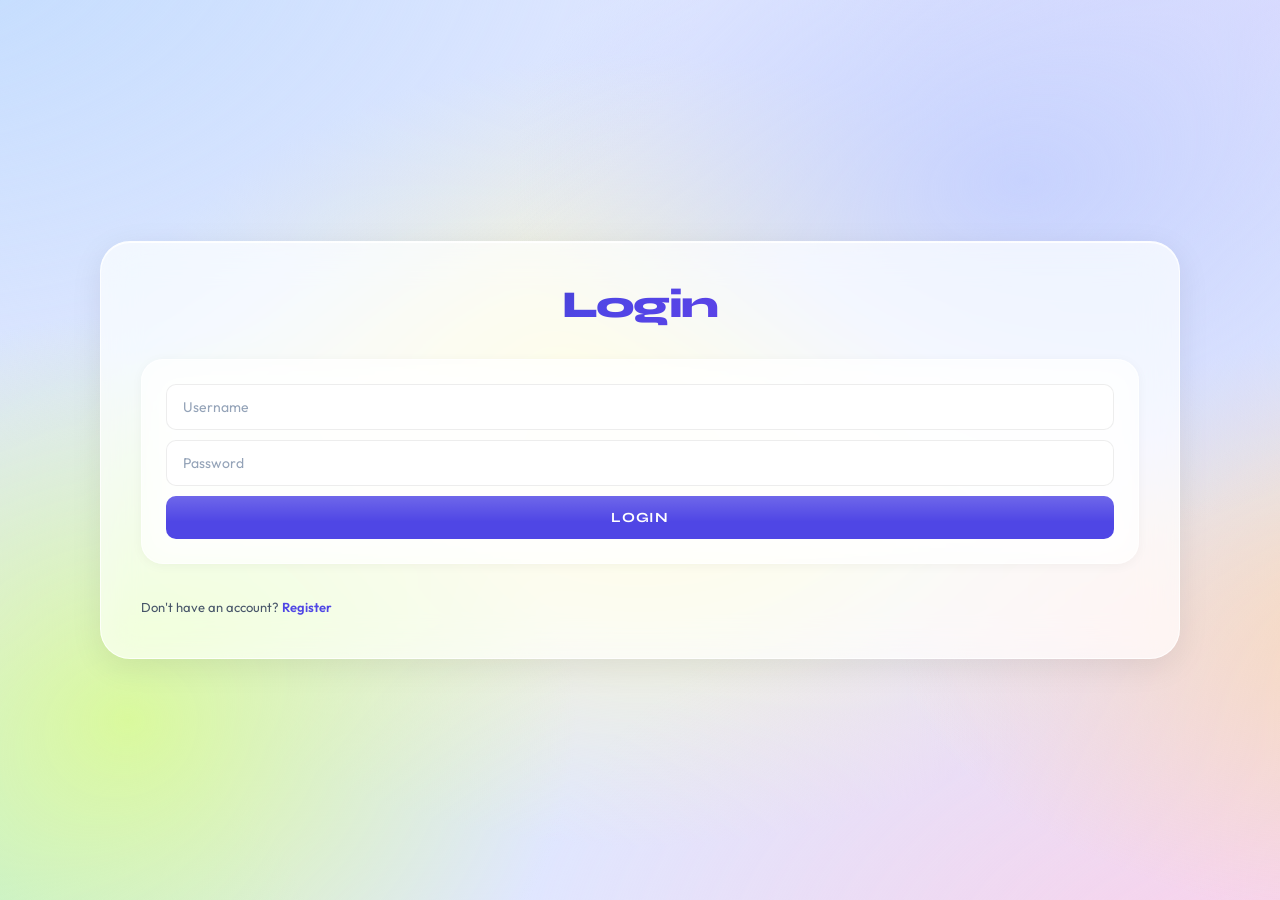
<file: index.html>
<!DOCTYPE html>
<html lang="en">
<head>
    <meta charset="UTF-8">
    <meta name="viewport" content="width=device-width, initial-scale=1.0">
    <title>Login</title>
    <link rel="stylesheet" href="css/style.css">
</head>
<body>
    <div class="container">
        <h1>Login</h1>
        <form id="loginForm">
            <input type="text" id="username" placeholder="Username" required>
            <input type="password" id="password" placeholder="Password" required>
            <button type="submit">Login</button>
        </form>
        <p id="message"></p>
        <p>Don't have an account? <a href="register.html">Register</a></p>

    </div>
    <script src="js/login.js"></script>
    
</body>
</html>
</file>
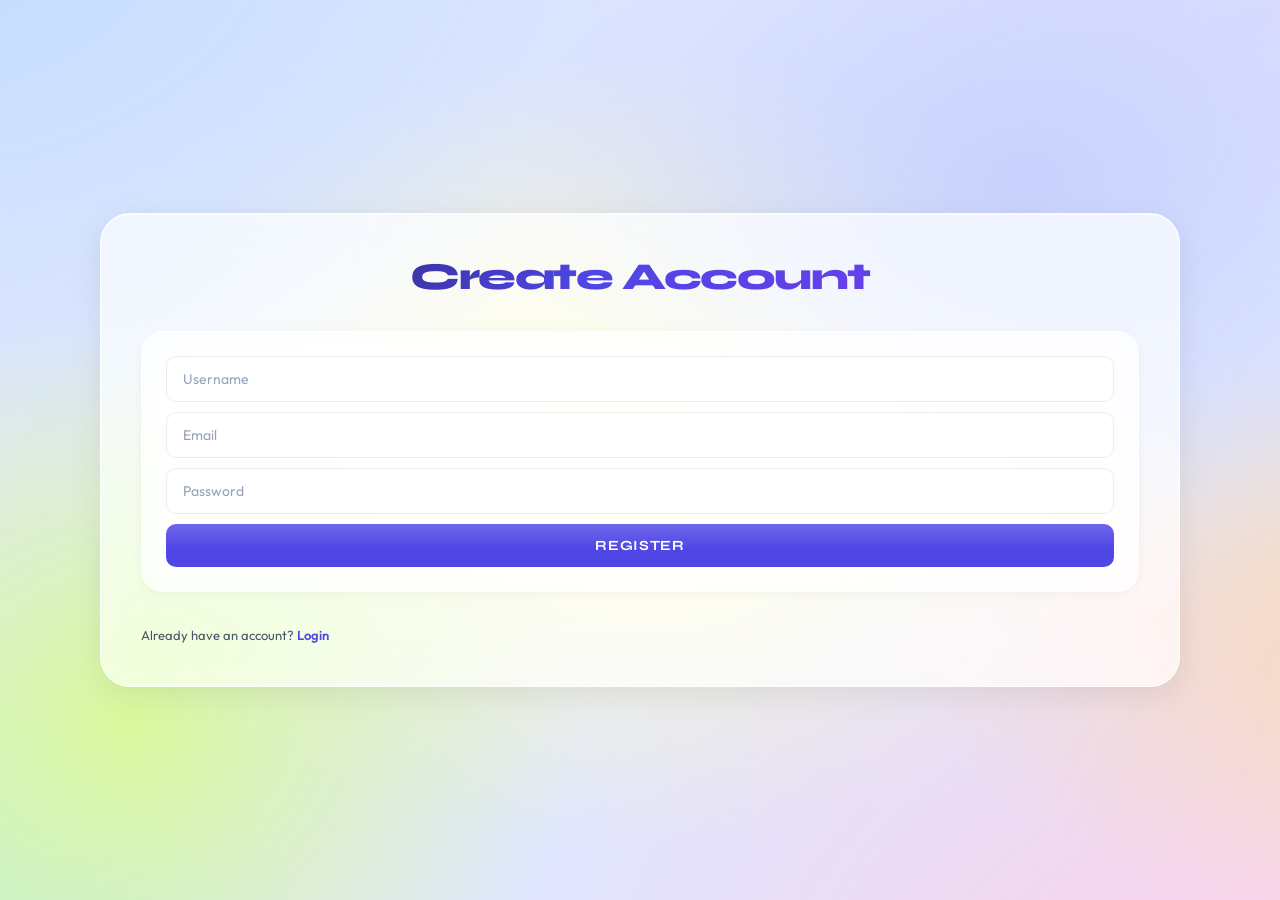
<file: register.html>
<!DOCTYPE html>
<html lang="en">
<head>
    <meta charset="UTF-8">
    <meta name="viewport" content="width=device-width, initial-scale=1.0">
    <title>Register</title>
    <link rel="stylesheet" href="css/style.css">
</head>
<body>
    <div class = "container">
        <h1>Create Account</h1>
        <form id="register-form">
            <input type="text" id="username" placeholder="Username" required>
            <input type="email" id = "email" placeholder="Email" required>
            <input type="password" id = "password" placeholder="Password" required>
            <button type="submit">Register</button>
        </form>
        <p id="message"></p>
        <p>Already have an account? <a href="index.html">Login</a></p>
    </div>
    <script src="js/register.js"></script>
</body>
</html>
</file>
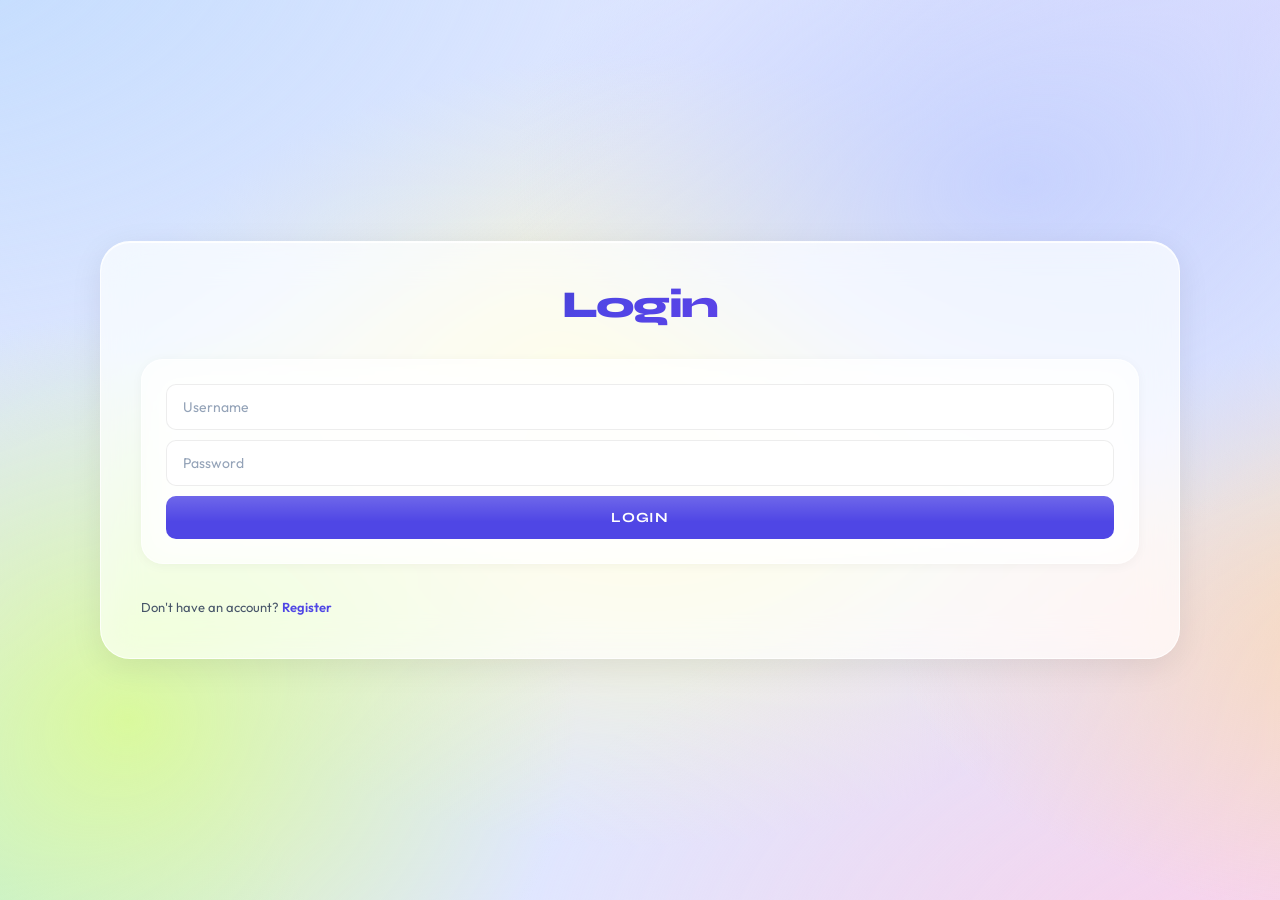
<file: transactions.html>
<!DOCTYPE html>
<html lang="en">
<head>
    <meta charset="UTF-8">
    <meta name="viewport" content="width=device-width, initial-scale=1.0">
    <title>Transactions</title>
    <link rel="stylesheet" href="css/style.css">
</head>
<body>
    <div class="container">
        <h1>Transactions</h1>
        <h3>Filters</h3>
        <select id="filterCategory">
            <option value="">All Categories</option>
            <option value="Food">Food</option>
            <option value="Travel">Travel</option>
            <option value="Bills">Bills</option>
        </select>
        <select  id="filterType">
            <option value="">All Types</option>
            <option value="expense">Expense</option>
        </select>
        <input type="date" id="startDate">
        <input type="date" id="endDate">
        <button onclick="applyFilters()">All Filters</button>
        <table>
            <thead>
                <tr>
                    <th>Title</th>
                    <th>Amount</th>
                    <th>Category</th>
                    <th>Type</th>
                    <th>Date</th>
                    <th>Action</th>
                </tr>
            </thead>
            <tbody id="transactionTableBody"></tbody>
        </table>
        <form id = "transactionForm">
            <input type="text" id = "title" placeholder="Title" required>
            <input type="number" id = "amount" placeholder="Amount" required>
            <select id = "category" required>
                <option value="Food">Food</option>
                <option value="Traval">Travel</option>
                <option value="Bills">Bills</option>
                <option value = "Entertainment">Entertainment</option>
                <option value="Other">Other</option>
            </select>
            <select id = "type" required>
                <option value="income">Income</option>
                <option value="expense">Expense</option>
            </select>
            <input type = "date" id = "date" required>
            <button type = "submit">Add transaction</button>
        </form>
        <br>
        <a href = "dashboard.html">Back to Dashboard</a>
        <br><br>
        <button onclick="logout()">Logout</button>
    </div>
    <script src="js/transactions.js"></script>
</body>
</html>
</file>
<file: css/style.css>
@import url('https://fonts.googleapis.com/css2?family=Syne:wght@400;600;700;800&family=Outfit:wght@300;400;500;600&display=swap');

:root {
    --surface:        rgba(255,255,255,0.72);
    --surface-2:      rgba(255,255,255,0.55);
    --border:         rgba(0,0,0,0.07);
    --border-hover:   rgba(99,102,241,0.35);

    --accent:         #4f46e5;
    --accent-light:   #6366f1;
    --accent-glow:    rgba(99,102,241,0.18);

    --income:  #059669;
    --expense: #e11d48;
    --balance: #4f46e5;

    --text-primary:   #0f172a;
    --text-secondary: #475569;
    --text-muted:     #94a3b8;

    --radius-sm: 10px;
    --radius-md: 16px;
    --radius-lg: 22px;
    --radius-xl: 30px;

    --blur:        blur(18px) saturate(180%);
    --shadow-glass: 0 8px 32px rgba(0,0,0,0.08), 0 1px 0 rgba(255,255,255,0.9) inset;
    --shadow-card:  0 4px 24px rgba(0,0,0,0.07);
    --shadow-btn:   0 4px 18px rgba(79,70,229,0.35);
}

* { margin: 0; padding: 0; box-sizing: border-box; }

/* ── ANIMATED MESH BACKGROUND ───────────────────────── */

body {
    font-family: 'Outfit', sans-serif;
    min-height: 100vh;
    display: flex;
    justify-content: center;
    align-items: center;
    padding: 24px;
    position: relative;
    overflow-x: hidden;
    background: #e0e7ff;
}

body::before,
body::after {
    content: '';
    position: fixed;
    inset: -50%;
    width: 200%;
    height: 200%;
    z-index: 0;
    pointer-events: none;
}

body::before {
    background:
        radial-gradient(ellipse 60% 55% at 20% 20%, #bfdbfe 0%, transparent 55%),
        radial-gradient(ellipse 50% 50% at 80% 15%, #ddd6fe 0%, transparent 50%),
        radial-gradient(ellipse 55% 50% at 75% 80%, #fbcfe8 0%, transparent 55%),
        radial-gradient(ellipse 45% 45% at 15% 80%, #a7f3d0 0%, transparent 50%),
        radial-gradient(ellipse 40% 40% at 50% 50%, #fef9c3 0%, transparent 55%);
    animation: meshDrift 18s ease-in-out infinite alternate;
}

body::after {
    background:
        radial-gradient(ellipse 40% 40% at 65% 35%, #c7d2fe 0%, transparent 50%),
        radial-gradient(ellipse 35% 45% at 30% 65%, #d9f99d 0%, transparent 50%),
        radial-gradient(ellipse 50% 35% at 85% 60%, #fed7aa 0%, transparent 50%);
    animation: meshDrift2 22s ease-in-out infinite alternate;
}

@keyframes meshDrift {
    0%   { transform: translate(0%,  0%)  scale(1);    }
    25%  { transform: translate(3%, -4%)  scale(1.04); }
    50%  { transform: translate(-4%, 3%)  scale(0.97); }
    75%  { transform: translate(2%,  5%)  scale(1.03); }
    100% { transform: translate(-3%,-2%)  scale(1.01); }
}

@keyframes meshDrift2 {
    0%   { transform: translate(0%,  0%)  scale(1.02); }
    33%  { transform: translate(-5%, 4%)  scale(0.98); }
    66%  { transform: translate(4%, -3%)  scale(1.04); }
    100% { transform: translate(-2%, 3%)  scale(1);    }
}

/* ── CONTAINER ──────────────────────────────────────── */

.container {
    width: 90%;
    max-width: 1080px;
    background: var(--surface);
    -webkit-backdrop-filter: var(--blur);
    backdrop-filter: var(--blur);
    padding: 40px;
    border-radius: var(--radius-xl);
    border: 1px solid rgba(255,255,255,0.75);
    box-shadow: var(--shadow-glass);
    position: relative;
    z-index: 1;
}

.container::before {
    content: '';
    position: absolute;
    top: 0; left: 12%; right: 12%;
    height: 1px;
    background: linear-gradient(90deg, transparent, rgba(255,255,255,0.95), transparent);
    border-radius: 999px;
}

/* ── TYPOGRAPHY ─────────────────────────────────────── */

h1 {
    font-family: 'Syne', sans-serif;
    text-align: center;
    margin-bottom: 32px;
    font-size: 38px;
    font-weight: 800;
    letter-spacing: -0.04em;
    background: linear-gradient(135deg, #1e1b4b 0%, #4f46e5 45%, #7c3aed 100%);
    -webkit-background-clip: text;
    -webkit-text-fill-color: transparent;
    background-clip: text;
}

h2 {
    font-family: 'Syne', sans-serif;
    font-size: 18px;
    font-weight: 700;
    color: var(--text-primary);
    margin-bottom: 16px;
    letter-spacing: -0.02em;
}

h3 {
    font-family: 'Outfit', sans-serif;
    font-size: 11px;
    font-weight: 600;
    letter-spacing: 0.12em;
    text-transform: uppercase;
    color: var(--text-muted);
    margin-bottom: 8px;
}

/* ── FORM ───────────────────────────────────────────── */

form {
    display: flex;
    flex-direction: column;
    gap: 10px;
    margin-bottom: 32px;
    background: var(--surface-2);
    -webkit-backdrop-filter: var(--blur);
    backdrop-filter: var(--blur);
    padding: 24px;
    border-radius: var(--radius-lg);
    border: 1px solid rgba(255,255,255,0.65);
    box-shadow: 0 2px 12px rgba(0,0,0,0.04);
}

input,
select {
    padding: 13px 16px;
    border: 1px solid var(--border);
    border-radius: var(--radius-sm);
    font-size: 14px;
    font-family: 'Outfit', sans-serif;
    background: rgba(255,255,255,0.8);
    color: var(--text-primary);
    outline: none;
    transition: border-color 0.2s, box-shadow 0.2s, background 0.2s;
    -webkit-appearance: none;
}

input::placeholder { color: var(--text-muted); }

input:focus,
select:focus {
    border-color: var(--accent-light);
    background: rgba(255,255,255,0.95);
    box-shadow: 0 0 0 3px var(--accent-glow);
}

button {
    padding: 13px 20px;
    border: none;
    border-radius: var(--radius-sm);
    background: var(--accent);
    color: #fff;
    font-size: 14px;
    font-family: 'Syne', sans-serif;
    font-weight: 700;
    letter-spacing: 0.05em;
    text-transform: uppercase;
    cursor: pointer;
    transition: all 0.2s;
    position: relative;
    overflow: hidden;
}

button::after {
    content: '';
    position: absolute;
    inset: 0;
    background: linear-gradient(180deg, rgba(255,255,255,0.18) 0%, transparent 60%);
    pointer-events: none;
}

button:hover {
    background: var(--accent-light);
    transform: translateY(-2px);
    box-shadow: var(--shadow-btn);
}

button:active { transform: translateY(0); box-shadow: none; }

/* ── SUMMARY CARDS ──────────────────────────────────── */

.cards-grid {
    display: grid;
    grid-template-columns: repeat(auto-fit, minmax(200px, 1fr));
    gap: 16px;
    margin-bottom: 28px;
}

.summary-card {
    background: rgba(255,255,255,0.75);
    -webkit-backdrop-filter: var(--blur);
    backdrop-filter: var(--blur);
    padding: 22px 20px;
    border-radius: var(--radius-md);
    text-align: center;
    border: 1px solid rgba(255,255,255,0.8);
    box-shadow: var(--shadow-card);
    transition: transform 0.2s, box-shadow 0.2s;
}

.summary-card:hover {
    transform: translateY(-4px);
    box-shadow: 0 12px 40px rgba(0,0,0,0.1);
}

.summary-card p {
    font-size: 30px;
    font-weight: 600;
    letter-spacing: -0.03em;
    font-family: 'Syne', sans-serif;
}

#income  { color: var(--income);  }
#expense { color: var(--expense); }
#balance { color: var(--balance); }

/* ── TABLE ──────────────────────────────────────────── */

table {
    width: 100%;
    border-collapse: collapse;
    margin-top: 20px;
    display: block;
    overflow-x: auto;
}

th {
    background: rgba(79,70,229,0.08);
    color: var(--accent);
    font-family: 'Syne', sans-serif;
    font-size: 11px;
    font-weight: 700;
    letter-spacing: 0.1em;
    text-transform: uppercase;
}

th, td {
    padding: 14px 16px;
    border-bottom: 1px solid var(--border);
    text-align: center;
    color: var(--text-primary);
    font-size: 13px;
}

tbody tr { transition: background 0.15s; }
tbody tr:hover { background: rgba(79,70,229,0.04); }
tbody tr:last-child td { border-bottom: none; }

/* ── LOADING ────────────────────────────────────────── */

#loading {
    text-align: center;
    margin-bottom: 16px;
    font-size: 13px;
    font-weight: 600;
    letter-spacing: 0.12em;
    text-transform: uppercase;
    color: var(--accent);
    animation: pulse 1.4s ease-in-out infinite;
}

@keyframes pulse {
    0%, 100% { opacity: 1;    }
    50%       { opacity: 0.35; }
}

/* ── CANVAS ─────────────────────────────────────────── */

canvas {
    width: 100% !important;
    height: 280px !important;
    background: transparent;
    margin: auto;
    border-radius: var(--radius-md);
    padding: 10px;
    display: block;
}

/* ── DASHBOARD LAYOUT ───────────────────────────────── */

.dashboard-layout {
    width: 100%;
    display: flex;
    gap: 20px;
    align-items: flex-start;
    justify-content: center;
}

.chart-container {
    width: 350px;
    background: rgba(255,255,255,0.7);
    -webkit-backdrop-filter: var(--blur);
    backdrop-filter: var(--blur);
    padding: 24px;
    border-radius: var(--radius-lg);
    border: 1px solid rgba(255,255,255,0.8);
    box-shadow: var(--shadow-card);
    text-align: center;
    transition: transform 0.2s, box-shadow 0.2s;
}

.chart-container:hover {
    transform: translateY(-3px);
    box-shadow: 0 12px 40px rgba(0,0,0,0.1);
}

/* ── MISC ───────────────────────────────────────────── */

ul  { margin-top: 16px; list-style: none; }

li {
    margin-bottom: 10px;
    color: var(--text-secondary);
    font-size: 13px;
    padding-left: 16px;
    position: relative;
}

li::before { content: '▸'; position: absolute; left: 0; color: var(--accent); }

a {
    text-decoration: none;
    color: var(--accent);
    font-weight: 600;
    transition: opacity 0.15s;
}

a:hover { opacity: 0.7; }

p {
    margin-top: 14px;
    color: var(--text-secondary);
    font-size: 13px;
    line-height: 1.7;
}

/* ── SCROLLBAR ──────────────────────────────────────── */

::-webkit-scrollbar        { width: 6px; height: 6px; }
::-webkit-scrollbar-track  { background: rgba(0,0,0,0.04); }
::-webkit-scrollbar-thumb  { background: rgba(0,0,0,0.15); border-radius: 3px; }
::-webkit-scrollbar-thumb:hover { background: var(--accent); }

/* ── RESPONSIVE ─────────────────────────────────────── */

@media (max-width: 768px) {
    .container  { padding: 24px 20px; }
    h1          { font-size: 26px; }
    table       { font-size: 12px; }

    input, select, button { width: 100%; }

    .summary-card p    { font-size: 24px; }
    .dashboard-layout  { flex-direction: column; }
    .chart-container   { width: 100%; }
}
</file>
